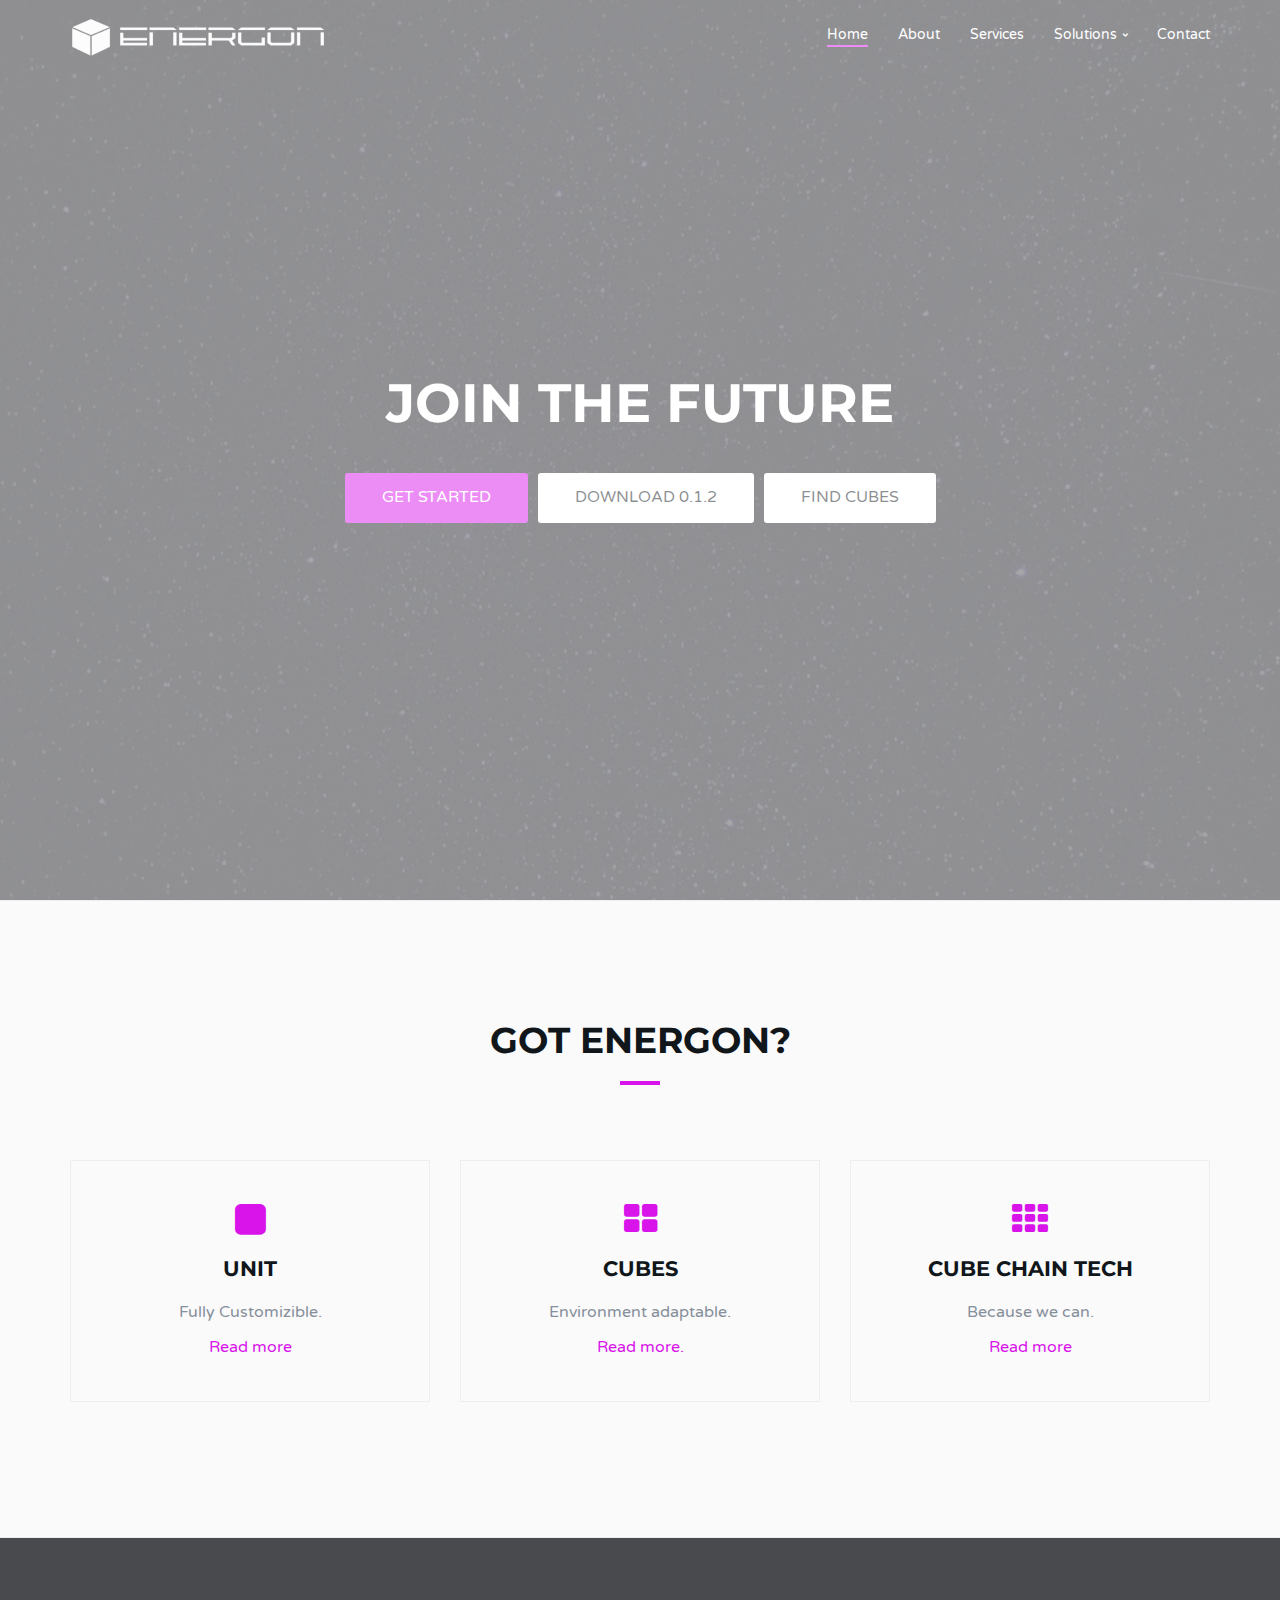
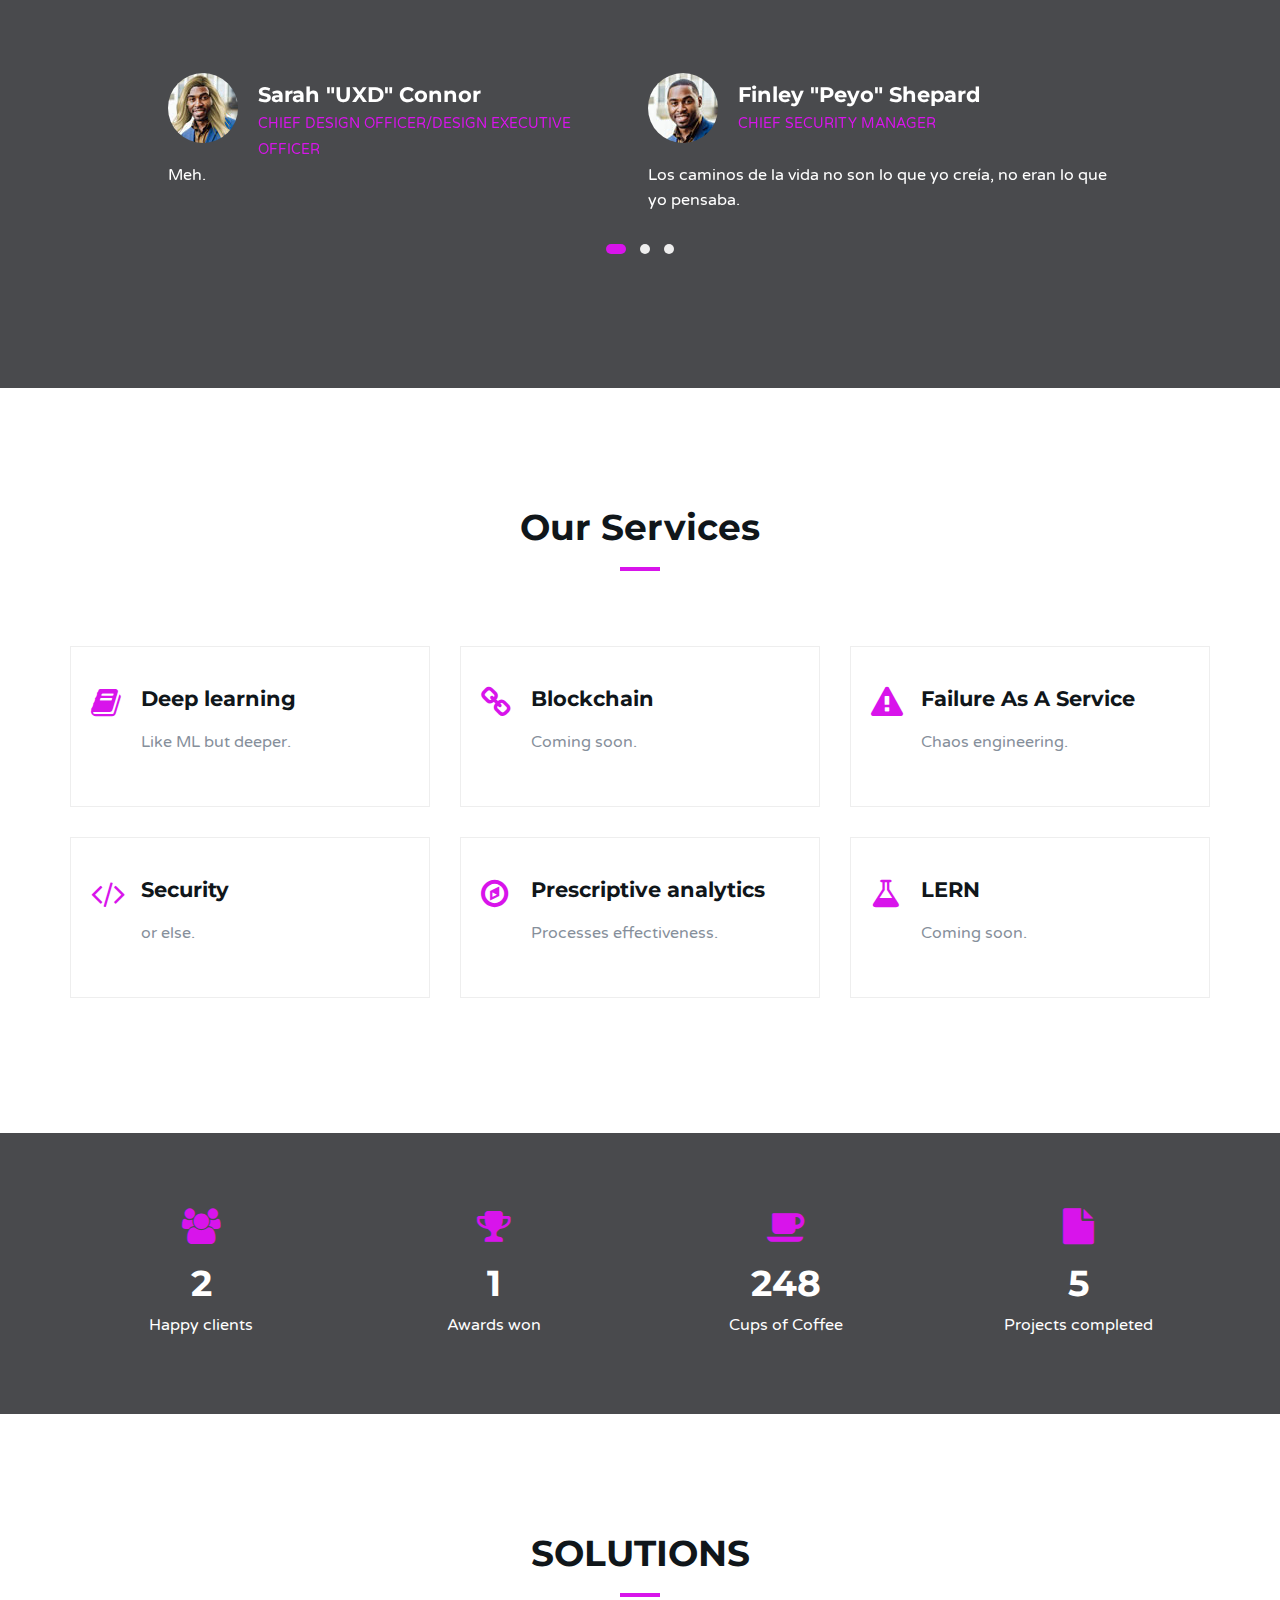
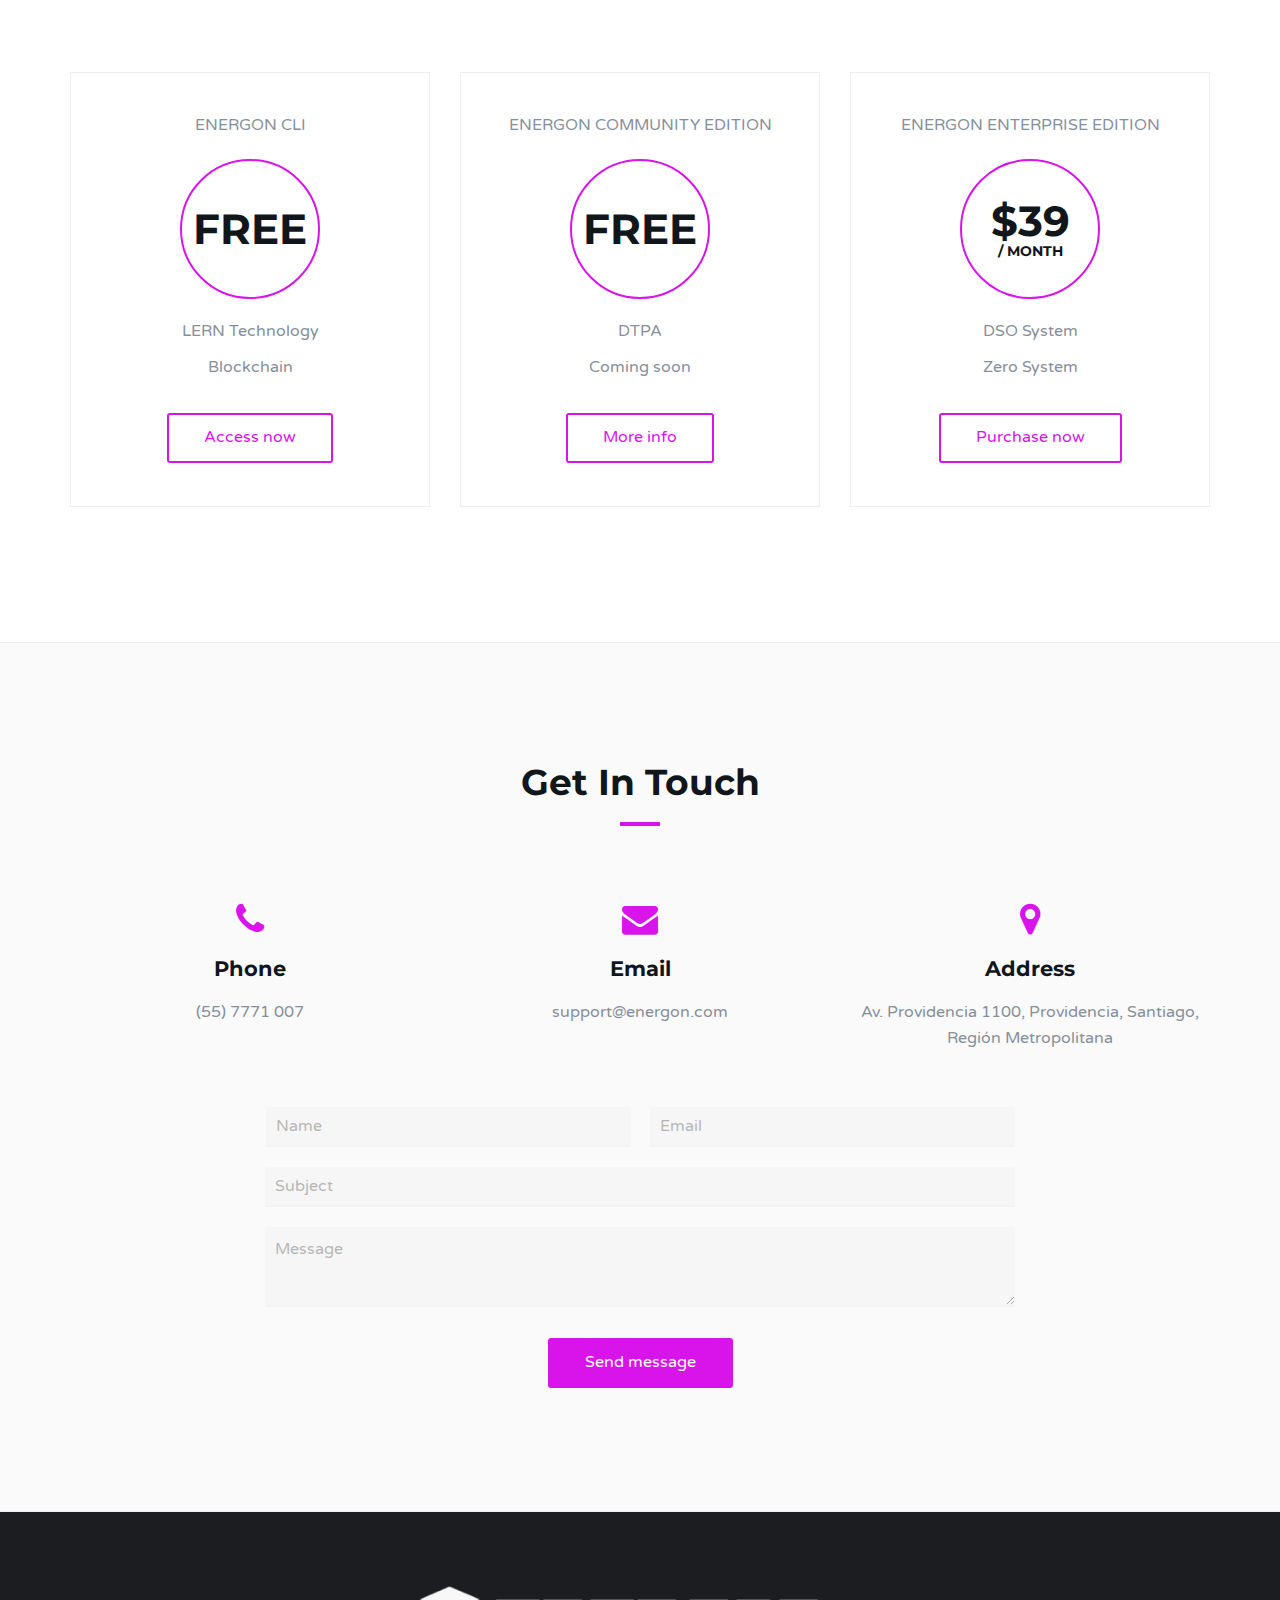
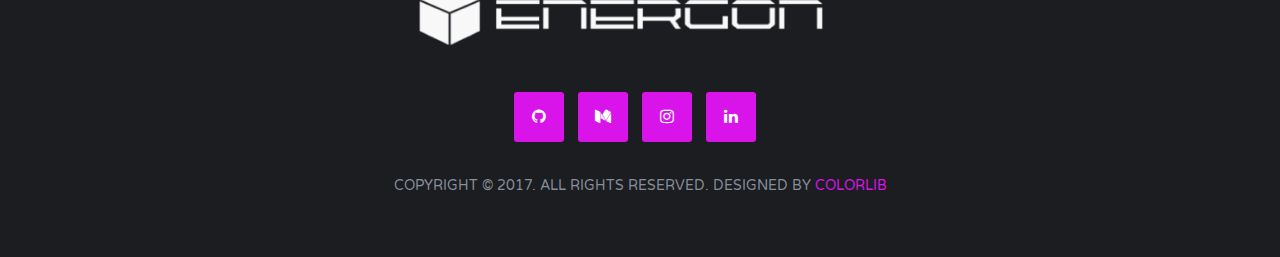
<file: index.html>
<!DOCTYPE html>
<html lang="en">

<head>
	<meta charset="utf-8">
	<meta http-equiv="X-UA-Compatible" content="IE=edge">
	<meta name="viewport" content="width=device-width, initial-scale=1">
	<!-- The above 3 meta tags *must* come first in the head; any other head content must come *after* these tags -->

	<title>ENERGON</title>

	<!-- Google font -->
	<link href="https://fonts.googleapis.com/css?family=Montserrat:400,700%7CVarela+Round" rel="stylesheet">

	<!-- Bootstrap -->
	<link type="text/css" rel="stylesheet" href="css/bootstrap.min.css" />

	<!-- Owl Carousel -->
	<link type="text/css" rel="stylesheet" href="css/owl.carousel.css" />
	<link type="text/css" rel="stylesheet" href="css/owl.theme.default.css" />

	<!-- Magnific Popup -->
	<link type="text/css" rel="stylesheet" href="css/magnific-popup.css" />

	<!-- Font Awesome Icon -->
	<link rel="stylesheet" href="css/font-awesome.min.css">

	<!-- Custom stlylesheet -->
	<link type="text/css" rel="stylesheet" href="css/style.css" />

	<link rel="shortcut icon" href="img/favicon.ico" type="image/x-icon">


	<!-- HTML5 shim and Respond.js for IE8 support of HTML5 elements and media queries -->
	<!-- WARNING: Respond.js doesn't work if you view the page via file:// -->
	<!--[if lt IE 9]>
		<script src="https://oss.maxcdn.com/html5shiv/3.7.3/html5shiv.min.js"></script>
		<script src="https://oss.maxcdn.com/respond/1.4.2/respond.min.js"></script>
	<![endif]-->
</head>

<body>
	<!-- Header -->
	<header id="home">
		<!-- Background Image -->
		<div class="bg-img" style="background-image: url('./img/background1.jpg');">
			<div class="overlay"></div>
		</div>
		<!-- /Background Image -->

		<!-- Nav -->
		<nav id="nav" class="navbar nav-transparent">
			<div class="container">

				<div class="navbar-header">
					<!-- Logo -->
					<div class="navbar-brand">
						<a href="index.html">
							<img class="logo" src="img/logo.png" alt="logo">
							<img class="logo-alt" src="img/logo-alt.png" alt="logo">
						</a>
					</div>
					<!-- /Logo -->

					<!-- Collapse nav button -->
					<div class="nav-collapse">
						<span></span>
					</div>
					<!-- /Collapse nav button -->
				</div>

				<!--  Main navigation  -->
				<ul class="main-nav nav navbar-nav navbar-right">
					<li><a href="#home">Home</a></li>
					<li><a href="#about">About</a></li>
					<li><a href="#service">Services</a></li>
					<li class="has-dropdown"><a href="#pricing">Solutions</a>
						<ul class="dropdown">
							<li><a href="downloads.html">energon-cli</a></li>
						</ul>
					</li>
		<!-- <li><a href="blog-single.html">Blog</a></li>-->					
				<li><a href="#contact">Contact</a></li>
				</ul>
				<!-- /Main navigation -->

			</div>
		</nav>
		<!-- /Nav -->

		<!-- home wrapper -->
		<div class="home-wrapper">
			<div class="container">
				<div class="row">

					<!-- home content -->
					<div class="col-md-10 col-md-offset-1">
						<div class="home-content">
							<h1 class="white-text">JOIN THE FUTURE</h1>
							<button class="main-btn"  href="blog-single.html";>GET STARTED</button>
							<button class="white-btn" onclick="javascript:sendEvent('Download!');">DOWNLOAD 0.1.2</button>
							<button class="white-btn" onClick="javascript:sendEvent('Find Cubes');">FIND CUBES</button>
						</div>
					</div>
					<!-- /home content -->

				</div>
			</div>
		</div>
		<!-- /home wrapper -->

	</header>
	<!-- /Header -->

	<!-- About -->
	<div id="about" class="section md-padding bg-grey">

		<!-- Container -->
		<div class="container">

			<!-- Row -->
			<div class="row">

				<!-- Section header -->
				<div class="section-header text-center">
					<h2 class="title">GOT ENERGON?</h2>
				</div>
				<!-- /Section header -->

				<!-- about -->
				<div class="col-md-4">
					<div class="about">
						<i class="fa fa-square"></i>
						<h3>UNIT</h3>
						<p>Fully Customizible.</p>
						<a href="#">Read more</a>
					</div>
				</div>
				<!-- /about -->

				<!-- about -->
				<div class="col-md-4">
					<div class="about">
						<i class="fa fa-th-large"></i>
						<h3>CUBES</h3>
						<p>Environment adaptable.</p>
						<a href="#">Read more.</a>
					</div>
				</div>
				<!-- /about -->

				<!-- about -->
				<div class="col-md-4">
					<div class="about">
						<i class="fa fa-th"></i>
						<h3>CUBE CHAIN TECH</h3>
						<p>Because we can.</p>
						<a href="https://bitbucket.org/AdonaiLucio/energon-cli/src/master/">Read more</a>
					</div>
				</div>
				<!-- /about -->

			</div>
			<!-- /Row -->

		</div>
		<!-- /Container -->

	</div>
	<!-- /About -->

	<!-- Testimonial -->
	<div id="testimonial" class="section md-padding">

		<!-- Background Image -->
		<div class="bg-img" style="background-image: url('./img/background3.jpg');">
			<div class="overlay"></div>
		</div>
		<!-- /Background Image -->

		<!-- Container -->
		<div class="container">

			<!-- Row -->
			<div class="row">

				<!-- Testimonial slider -->
				<div class="col-md-10 col-md-offset-1">
					<div id="testimonial-slider" class="owl-carousel owl-theme">

                        <!-- testimonial -->
                        <div class="testimonial">
                            <div class="testimonial-meta">
                                <img src="./img/perso3.jpg" alt="">
                                <h3 class="white-text">Sarah "UXD" Connor</h3>
                                <span>Chief Design Officer/Design Executive Officer</span>
                            </div>
                            <p class="white-text">Meh.</p>
                        </div>
                        <!-- /testimonial -->

						<!-- testimonial -->
						<div class="testimonial">
							<div class="testimonial-meta">
								<img src="./img/perso1.jpg" alt="">
								<h3 class="white-text">Finley "Peyo" Shepard</h3>
								<span>Chief Security Manager</span>
							</div>
							<p class="white-text">Los caminos de la vida no son lo que yo creía, no eran lo que yo pensaba.</p>
						</div>
						<!-- /testimonial -->

						<!-- testimonial -->
						<div class="testimonial">
							<div class="testimonial-meta">
								<img src="./img/perso2.jpg" alt="">
								<h3 class="white-text">John "Miguel" Hammond</h3>
								<span>Principal Infraestructure Chief Officer</span>
							</div>
							<p class="white-text">Dos y dos son cuatro, cuatro y dos son seis, seis y dos son ocho y ocho dieciséis.</p>
						</div>
						<!-- /testimonial -->

                        <!-- testimonial -->
                        <div class="testimonial">
                            <div class="testimonial-meta">
                                <img src="./img/perso4.jpg" alt="">
                                <h3 class="white-text">Max "Lucio" Power</h3>
                                <span>Chief Technical Manage</span>
                            </div>
                            <p class="white-text">Me gustan las largas caminatas por la playa.</p>
                        </div>
                        <!-- /testimonial -->

                        <!-- testimonial -->
                        <div class="testimonial">
                            <div class="testimonial-meta">
                                <img src="./img/perso5.jpg" alt="">
                                <h3 class="white-text">Bajirao "Ivan" Singham</h3>
                                <span>Quality Leading Internal Analytics Officer</span>
                            </div>
                            <p class="white-text">YOU CAN'T HANDLE THE TRUTH.</p>
                        </div>
                        <!-- /testimonial -->
                	
					</div>
				</div>
				<!-- /Testimonial slider -->

			</div>
			<!-- /Row -->

		</div>
		<!-- /Container -->

	</div>
	<!-- /Testimonial -->

	<!-- Service -->
	<div id="service" class="section md-padding">

		<!-- Container -->
		<div class="container">

			<!-- Row -->
			<div class="row">

				<!-- Section header -->
				<div class="section-header text-center">
					<h2 class="title">Our Services</h2>
				</div>
				<!-- /Section header -->

				<!-- service -->
				<div class="col-md-4 col-sm-6">
					<div class="service">
						<i class="fa fa-book"></i>
						<h3>Deep learning</h3>
						<p>Like ML but deeper.</p>
					</div>
				</div>
				<!-- /service -->

				<!-- service -->
				<div class="col-md-4 col-sm-6">
					<div class="service">
						<i class="fa fa-link"></i>
						<h3>Blockchain</h3>
						<p>Coming soon.</p>
					</div>
				</div>
				<!-- /service -->

				<!-- service -->
				<div class="col-md-4 col-sm-6">
					<div class="service">
						<i class="fa fa-exclamation-triangle"></i>
						<h3>Failure As A Service</h3>
						<p>Chaos engineering</a>.</p>
					</div>
				</div>
				<!-- /service -->

				<!-- service -->
				<div class="col-md-4 col-sm-6">
					<div class="service">
						<i class="fa fa-code"></i>
						<h3>Security</h3>
						<p>or else.</p>
					</div>
				</div>
				<!-- /service -->

				<!-- service -->
				<div class="col-md-4 col-sm-6">
					<div class="service">
						<i class="fa fa-compass"></i>
						<h3>Prescriptive analytics</h3>
						<p>Processes effectiveness.</p> 
					</div>
				</div>
				<!-- /service -->

				<!-- service -->
				<div class="col-md-4 col-sm-6">
					<div class="service">
						<i class="fa fa-flask"></i>
						<h3>LERN</h3>
						<p>Coming soon.</p>
					</div>
				</div>
				<!-- /service -->

			</div>
			<!-- /Row -->

		</div>
		<!-- /Container -->

	</div>
	<!-- /Service -->

	<!-- Numbers -->
	<div id="numbers" class="section sm-padding">

		<!-- Background Image -->
		<div class="bg-img" style="background-image: url('./img/background2.jpg');">
			<div class="overlay"></div>
		</div>
		<!-- /Background Image -->

		<!-- Container -->
		<div class="container">

			<!-- Row -->
			<div class="row">

				<!-- number -->
				<div class="col-sm-3 col-xs-6">
					<div class="number">
						<i class="fa fa-users"></i>
						<h3 class="white-text"><span class="counter">2</span></h3>
						<span class="white-text">Happy clients</span>
					</div>
				</div>
				<!-- /number -->

				<!-- number -->
				<div class="col-sm-3 col-xs-6">
					<div class="number">
						<i class="fa fa-trophy"></i>
						<h3 class="white-text"><span class="counter">1</span></h3>
						<span class="white-text">Awards won</span>
					</div>
				</div>
				<!-- /number -->

				<!-- number -->
				<div class="col-sm-3 col-xs-6">
					<div class="number">
						<i class="fa fa-coffee"></i>
						<h3 class="white-text"><span class="counter">248</span></h3>
						<span class="white-text">Cups of Coffee</span>
					</div>
				</div>
				<!-- /number -->

				<!-- number -->
				<div class="col-sm-3 col-xs-6">
					<div class="number">
						<i class="fa fa-file"></i>
						<h3 class="white-text"><span class="counter">5</span></h3>
						<span class="white-text">Projects completed</span>
					</div>
				</div>
				<!-- /number -->

			</div>
			<!-- /Row -->

		</div>
		<!-- /Container -->

	</div>
	<!-- /Numbers -->

	<!-- Pricing -->
	<div id="pricing" class="section md-padding">

		<!-- Container -->
		<div class="container">

			<!-- Row -->
			<div class="row">

				<!-- Section header -->
				<div class="section-header text-center">
					<h2 class="title">SOLUTIONS</h2>
				</div>
				<!-- /Section header -->

				<!-- pricing -->
                <div class="col-sm-4">
                    <div class="pricing">
                        <div class="price-head">
                            <span class="price-title">Energon CLI</span>
                            <div class="price">
                                <h3>FREE</h3>
                            </div>
                        </div>
                        <ul class="price-content">
                            <li>
                                <p>LERN Technology</p>
                            </li>
                            <li>
                                <p>Blockchain</p>
                            </li>
                        </ul>
                        <div class="price-btn">
                            <button class="outline-btn">Access now</button>
                        </div>
                    </div>
                </div>
                <!-- /pricing -->

				<!-- pricing -->
				<div class="col-sm-4">
					<div class="pricing">
						<div class="price-head">
							<span class="price-title">Energon Community Edition</span>
							<div class="price">
								<h3>FREE</h3>
							</div>
						</div>
						<ul class="price-content">
							<li>
								<p>DTPA</p>
							</li>
							<li>
								<p>Coming soon</p>
							</li>
						</ul>
						<div class="price-btn">
							<button class="outline-btn">More info</button>
						</div>
					</div>
				</div>
				<!-- /pricing -->

				<!-- pricing -->
				<div class="col-sm-4">
					<div class="pricing">
						<div class="price-head">
							<span class="price-title">Energon Enterprise Edition</span>
							<div class="price">
								<h3>$39<span class="duration">/ month</span></h3>
							</div>
						</div>
						<ul class="price-content">
							<li>
								<p>DSO System</p>
							</li>
							<li>
                                <p>Zero System</p>
							</li>
						</ul>
						<div class="price-btn">
							<button class="outline-btn">Purchase now</button>
						</div>
					</div>
				</div>
				<!-- /pricing -->

			</div>
			<!-- Row -->

		</div>
		<!-- /Container -->

	</div>
	<!-- /Pricing -->

	<!-- Contact -->
	<div id="contact" class="section md-padding bg-grey">

		<!-- Container -->
		<div class="container">

			<!-- Row -->
			<div class="row">

				<!-- Section-header -->
				<div class="section-header text-center">
					<h2 class="title">Get in touch</h2>
				</div>
				<!-- /Section-header -->

				<!-- contact -->
				<div class="col-sm-4">
					<div class="contact">
						<i class="fa fa-phone"></i>
						<h3>Phone</h3>
						<p>(55) 7771 007 </p>
					</div>
				</div>
				<!-- /contact -->

				<!-- contact -->
				<div class="col-sm-4">
					<div class="contact">
						<i class="fa fa-envelope"></i>
						<h3>Email</h3>
						<p>support@energon.com</p>
					</div>
				</div>
				<!-- /contact -->

				<!-- contact -->
				<div class="col-sm-4">
					<div class="contact">
						<i class="fa fa-map-marker"></i>
						<h3>Address</h3>
						<p>Av. Providencia 1100, Providencia, Santiago, Región Metropolitana</p>
					</div>
				</div>
				<!-- /contact -->

				<!-- contact form -->
				<div class="col-md-8 col-md-offset-2">
					<form class="contact-form" netlify>
						<input type="text" class="input" placeholder="Name">
						<input type="email" class="input" placeholder="Email">
						<input type="text" class="input" placeholder="Subject">
						<textarea class="input" placeholder="Message"></textarea>
						<div align="center" data-netlify-recaptcha></div>
						<button class="main-btn">Send message</button>
					</form>
				</div>
				<!-- /contact form -->

			</div>
			<!-- /Row -->

		</div>
		<!-- /Container -->

	</div>
	<!-- /Contact -->


	<!-- Footer -->
	<footer id="footer" class="sm-padding bg-dark">

		<!-- Container -->
		<div class="container">

			<!-- Row -->
			<div class="row">

				<div class="col-md-12">

					<!-- footer logo -->
					<div class="footer-logo">
						<a href="index.html"><img src="img/logo-alt.png" alt="logo"></a>
					</div>
					<!-- /footer logo -->

					<!-- footer follow -->
					<ul class="footer-follow">
						<li><a href="#"><i class="fa fa-github"></i></a></li>
						<li><a href="#"><i class="fa fa-medium"></i></a></li>
						<li><a href="#"><i class="fa fa-instagram"></i></a></li>
						<li><a href="#"><i class="fa fa-linkedin"></i></a></li>
					</ul>
					<!-- /footer follow -->

					<!-- footer copyright -->
					<div class="footer-copyright">
						<p>Copyright © 2017. All Rights Reserved. Designed by <a href="https://colorlib.com" target="_blank">Colorlib</a></p>
					</div>
					<!-- /footer copyright -->

				</div>

			</div>
			<!-- /Row -->

		</div>
		<!-- /Container -->

	</footer>
	<!-- /Footer -->

	<!-- Back to top -->
	<div id="back-to-top"></div>
	<!-- /Back to top -->

	<!-- Preloader -->
	<div id="preloader">
		<div class="preloader">
			<span></span>
			<span></span>
			<span></span>
			<span></span>
		</div>
	</div>
	<!-- /Preloader -->
	
	<!-- Analytics by QLIAO -->
	<script async src="https://www.googletagmanager.com/gtag/js?id=UA-125651501-1"></script>
	<script type="text/javascript" src="js/analytics.js"></script>

	<!-- jQuery Plugins -->
	<script type="text/javascript" src="js/jquery.min.js"></script>
	<script type="text/javascript" src="js/bootstrap.min.js"></script>
	<script type="text/javascript" src="js/owl.carousel.min.js"></script>
	<script type="text/javascript" src="js/jquery.magnific-popup.js"></script>
	<script type="text/javascript" src="js/main.js"></script>

</body>

</html>
</file>
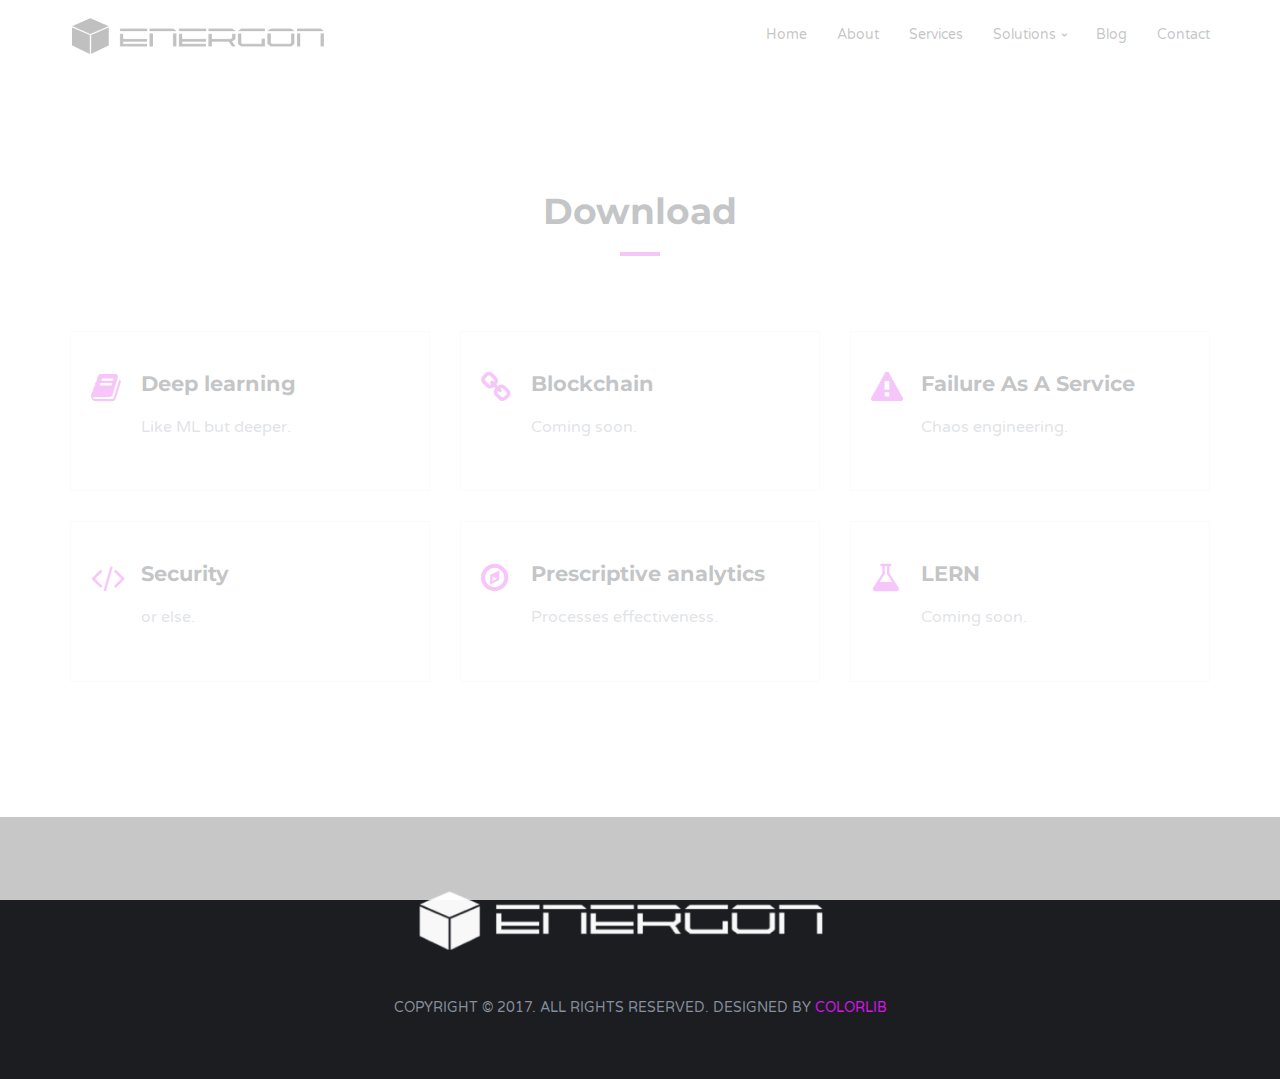
<file: downloads.html>
<!DOCTYPE html>
<html lang="en">

<head>
	<meta charset="utf-8">
	<meta http-equiv="X-UA-Compatible" content="IE=edge">
	<meta name="viewport" content="width=device-width, initial-scale=1">
	<!-- The above 3 meta tags *must* come first in the head; any other head content must come *after* these tags -->

	<title>HTML Template</title>

	<!-- Google font -->
	<link href="https://fonts.googleapis.com/css?family=Montserrat:400,700%7CVarela+Round" rel="stylesheet">

	<!-- Bootstrap -->
	<link type="text/css" rel="stylesheet" href="css/bootstrap.min.css" />

	<!-- Owl Carousel -->
	<link type="text/css" rel="stylesheet" href="css/owl.carousel.css" />
	<link type="text/css" rel="stylesheet" href="css/owl.theme.default.css" />

	<!-- Magnific Popup -->
	<link type="text/css" rel="stylesheet" href="css/magnific-popup.css" />

	<!-- Font Awesome Icon -->
	<link rel="stylesheet" href="css/font-awesome.min.css">

	<!-- Custom stlylesheet -->
	<link type="text/css" rel="stylesheet" href="css/style.css" />

	<!-- HTML5 shim and Respond.js for IE8 support of HTML5 elements and media queries -->
	<!-- WARNING: Respond.js doesn't work if you view the page via file:// -->
	<!--[if lt IE 9]>
		<script src="https://oss.maxcdn.com/html5shiv/3.7.3/html5shiv.min.js"></script>
		<script src="https://oss.maxcdn.com/respond/1.4.2/respond.min.js"></script>
	<![endif]-->
</head>

<body>

	<!-- Header -->
	<header>

		<!-- Nav -->
		<nav id="nav" class="navbar">
			<div class="container">

				<div class="navbar-header">
					<!-- Logo -->
					<div class="navbar-brand">
						<a href="index.html">
							<img class="logo" src="img/logo.png" alt="logo">
						</a>
					</div>
					<!-- /Logo -->

					<!-- Collapse nav button -->
					<div class="nav-collapse">
						<span></span>
					</div>
					<!-- /Collapse nav button -->
				</div>

				<!--  Main navigation  -->
				<ul class="main-nav nav navbar-nav navbar-right">
					<li><a href="#home">Home</a></li>
					<li><a href="#about">About</a></li>
					<li><a href="#service">Services</a></li>
					<li class="has-dropdown"><a>Solutions</a>
						<ul class="dropdown">
							<li><a href="#">energon-cli</a></li>
							<li><a href="#">energon-lern</a></li>
						</ul>
					</li>
					<li><a href="blog-single.html">Blog</a></li>
					<li><a href="#contact">Contact</a></li>
				</ul>
				<!-- /Main navigation -->

			</div>
		</nav>
		<!-- /Nav -->

	</header>
	<!-- /Header -->

	<!-- Service -->
	<div id="Holiwis" class="section md-padding">

		<!-- Container -->
		<div class="container">

			<!-- Row -->
			<div class="row">

				<!-- Section header -->
				<div class="section-header text-center">
					<h2 class="title">Download</h2>
				</div>
				<!-- /Section header -->

				<!-- service -->
				<div class="col-md-4 col-sm-6">
					<div class="service">
						<i class="fa fa-book"></i>
						<h3>Deep learning</h3>
						<p>Like ML but deeper.</p>
					</div>
				</div>
				<!-- /service -->

				<!-- service -->
				<div class="col-md-4 col-sm-6">
					<div class="service">
						<i class="fa fa-link"></i>
						<h3>Blockchain</h3>
						<p>Coming soon.</p>
					</div>
				</div>
				<!-- /service -->

				<!-- service -->
				<div class="col-md-4 col-sm-6">
					<div class="service">
						<i class="fa fa-exclamation-triangle"></i>
						<h3>Failure As A Service</h3>
						<p>Chaos engineering</a>.</p>
					</div>
				</div>
				<!-- /service -->

				<!-- service -->
				<div class="col-md-4 col-sm-6">
					<div class="service">
						<i class="fa fa-code"></i>
						<h3>Security</h3>
						<p>or else.</p>
					</div>
				</div>
				<!-- /service -->

				<!-- service -->
				<div class="col-md-4 col-sm-6">
					<div class="service">
						<i class="fa fa-compass"></i>
						<h3>Prescriptive analytics</h3>
						<p>Processes effectiveness.</p> 
					</div>
				</div>
				<!-- /service -->

				<!-- service -->
				<div class="col-md-4 col-sm-6">
					<div class="service">
						<i class="fa fa-flask"></i>
						<h3>LERN</h3>
						<p>Coming soon.</p>
					</div>
				</div>
				<!-- /service -->

			</div>
			<!-- /Row -->

		</div>
		<!-- /Container -->

	</div>
	<!-- /Service -->

	<!-- Footer -->
	<footer id="footer" class="sm-padding bg-dark">

		<!-- Container -->
		<div class="container">

			<!-- Row -->
			<div class="row">

				<div class="col-md-12">

					<!-- footer logo -->
					<div class="footer-logo">
						<a href="index.html"><img src="img/logo-alt.png" alt="logo"></a>
					</div>
					<!-- /footer logo -->

					<!-- footer copyright -->
					<div class="footer-copyright">
						<p>Copyright © 2017. All Rights Reserved. Designed by <a href="https://colorlib.com" target="_blank">Colorlib</a></p>
					</div>
					<!-- /footer copyright -->

				</div>

			</div>
			<!-- /Row -->

		</div>
		<!-- /Container -->

	</footer>
	<!-- /Footer -->



	<!-- Back to top -->
	<div id="back-to-top"></div>
	<!-- /Back to top -->

	<!-- Preloader -->
	<div id="preloader">
		<div class="preloader">
			<span></span>
			<span></span>
			<span></span>
			<span></span>
		</div>
	</div>
	<!-- /Preloader -->

	<!-- jQuery Plugins -->
	<script type="text/javascript" src="js/jquery.min.js"></script>
	<script type="text/javascript" src="js/bootstrap.min.js"></script>
	<script type="text/javascript" src="js/owl.carousel.min.js"></script>
	<script type="text/javascript" src="js/jquery.magnific-popup.js"></script>
	<script type="text/javascript" src="js/main.js"></script>

</body>

</html>
</file>
<file: css/style.css>
/*
Theme Name:
Author: yaminncco

Colors:
	Body 		: #868F9B
	Headers 	: #10161A
	Primary 	: #6195FF -> Replaced by energon color
	Dark        : #FCFCFF
    Grey 		: #F4F4F4 #FAFAFA #EEE
    Energon     : #d814eb

Fonts: Montserrat Varela Round

Table OF Contents
------------------------------------
1 > General
2 > Logo
3 > Navigation
4 > Header
5 > About
6 > Portfolio
7 > Services
8 >  Why choose us
9 >  Numbers
10 > Pricing
11 > Testimonial
12 > Team
13 > Blog
14 > Blog post
15 > Blog sidebar
16 > Contact
17 > Footer
18 > Responsive
19 > Owl theme
20 > Back to top
21 > Preloader

------------------------------------*/

/*------------------------------------*\
	General
\*------------------------------------*/


/* -- typography -- */

body {
    font-family: 'Varela Round', sans-serif;
    font-size: 16px;
    line-height: 1.6;
    overflow-x: hidden;
    color: #868F9B;
}

h1, h2, h3, h4, h5, h6 {
    font-family: 'Montserrat', sans-serif;
    font-weight: 700;
    margin-top: 0px;
    margin-bottom: 20px;
    color: #10161A;
}

h1 {
    font-size: 54px;
}

h2 {
    font-size: 36px;
}

h3 {
    font-size: 21px;
}

h4 {
    font-size: 18px;
}

h5 {
    font-size: 16px;
}

a {
    color: #d814eb;
    text-decoration: none;
    -webkit-transition: 0.2s opacity;
    transition: 0.2s opacity;
}

a:hover, a:focus {
    text-decoration: none;
    outline: none;
    opacity: 0.8;
    color: #d814eb;
}

.main-color {
    color: #d814eb;
}

.white-text {
    color: #FFF;
}

::-moz-selection {
    background-color: #d814eb;
    color: #FFF;
}

::selection {
    background-color: #d814eb;
    color: #FFF;
}

ul, ol {
    margin: 0;
    padding: 0;
    list-style: none
}

/* -- section  -- */

.section {
    position: relative;
}

.md-padding {
    padding-top: 120px;
    padding-bottom: 120px;
}

.sm-padding {
    padding-top: 60px;
    padding-bottom: 60px;
}


/* --  background section  -- */

.bg-grey {
    background-color: #FAFAFA;
    border-top: 1px solid #EEE;
    border-bottom: 1px solid #EEE;
}

.bg-dark {
    background-color: #1C1D21;
}


/* --  background image section  -- */

.bg-img {
    position: absolute;
    left: 0;
    top: 0;
    right: 0;
    bottom: 0;
    z-index: -1;
    background-position: center;
    background-size: cover;
    background-attachment: fixed;
}

.bg-img .overlay {
    position: absolute;
    left: 0;
    top: 0;
    right: 0;
    bottom: 0;
    opacity: .8;
    background: #1C1D21;
}


/* --  section header  -- */

.section-header {
    position: relative;
    margin-bottom: 60px;
}

.section-header .title {
    text-transform: capitalize;
}

.title:after {
    content:"";
  	display:block;
  	height:4px;
  	width:40px;
  	background-color: #d814eb;
    margin-top: 20px;
}

.text-center .title:after {
    margin: 20px auto 0px;
}

/* --  Input  -- */

input[type="text"], input[type="email"], input[type="password"], input[type="number"], input[type="date"], input[type="url"], input[type="tel"], textarea {
    height: 40px;
    width: 100%;
    border: none;
	  background: #F4F4F4;
    border-bottom: 2px solid #EEE;
    color: #354052;
    padding: 0px 10px;
    opacity: 0.5;
    -webkit-transition: 0.2s border-color, 0.2s opacity;
    transition: 0.2s border-color, 0.2s opacity;
}

textarea {
    padding: 10px 10px;
    min-height: 80px;
    resize: vertical;
}

input[type="text"]:focus, input[type="email"]:focus, input[type="password"]:focus, input[type="number"]:focus, input[type="date"]:focus, input[type="url"]:focus, input[type="tel"]:focus, textarea:focus {
    border-color: #d814eb;
    opacity: 1;
}

/* --  Buttons  -- */

.main-btn, .white-btn, .outline-btn {
    display: inline-block;
    padding: 10px 35px;
    margin: 3px;
    border: 2px solid transparent;
    border-radius: 3px;
    -webkit-transition: 0.2s opacity;
    transition: 0.2s opacity;
}

.main-btn {
    background: #d814eb;
    color: #FFF;
}

.white-btn {
    background: #FFF;
    color: #10161A !important;
}

.outline-btn {
    background: transparent;
    color: #d814eb !important;
    border-color: #d814eb;
}

.main-btn:hover, .white-btn:hover, .outline-btn:hover {
    opacity: 0.8;
}


/*------------------------------------*\
	Logo
\*------------------------------------*/

.navbar-brand {
    padding: 0;
}

.navbar-brand .logo, .navbar-brand .logo-alt {
    max-height: 50px;
    display: block;
}

#nav:not(.nav-transparent):not(.fixed-nav) .navbar-brand .logo-alt {
	display: none;
}

#nav.nav-transparent:not(.fixed-nav) .navbar-brand .logo {
	display: none;
}

#nav.fixed-nav .navbar-brand .logo-alt {
    display: none;
}

@media only screen and (max-width: 767px) {
    #nav.nav-transparent .navbar-brand .logo-alt {
        display: none !important;
    }
    #nav.nav-transparent .navbar-brand .logo {
        display: block !important;
    }
}


/*------------------------------------*\
	Navigation
\*------------------------------------*/

#nav {
    padding: 10px 0px;
    background: #FFF;
    -webkit-transition: 0.2s padding;
    transition: 0.2s padding;
    z-index: 999;
}

#nav.navbar {
    border: none;
    border-radius: 0;
    margin-bottom: 0px;
}

#nav.fixed-nav {
    position: fixed;
    left: 0;
    right: 0;
    padding: 0px 0px;
    background-color: #FFF !important;
    border-bottom: 1px solid #EEE;
}

#nav.nav-transparent {
    background: transparent;
}


/* -- default nav -- */

@media only screen and (min-width: 768px) {
    .main-nav li {
        padding: 0px 15px;
    }
    .main-nav li a {
        font-size: 14px;
        -webkit-transition: 0.2s color;
        transition: 0.2s color;
    }
    .main-nav>li>a {
        color: #10161A;
        padding: 15px 0px;
    }
    #nav.nav-transparent:not(.fixed-nav) .main-nav>li>a {
        color: #fff;
    }
    .main-nav>li>a:hover, .main-nav>li>a:focus, .main-nav>li.active>a {
        background: transparent;
        color: #d814eb;
    }
    .main-nav>li>a:after {
        content: "";
        display: block;
        background-color: #d814eb;
        height: 2px;
        width: 0%;
        -webkit-transition: 0.2s width;
        transition: 0.2s width;
    }
    .main-nav>li>a:hover:after, .main-nav>li.active>a:after {
        width: 100%;
    }
    /* dropdown */
    .has-dropdown {
        position: relative;
    }
    .has-dropdown>a:before {
        font-family: 'FontAwesome';
        content: "\f054";
        font-size: 6px;
        margin-left: 6px;
        float: right;
        -webkit-transform: rotate(90deg);
        -ms-transform: rotate(90deg);
        transform: rotate(90deg);
        -webkit-transition: 0.2s transform;
        transition: 0.2s transform;
    }
    .dropdown {
        position: absolute;
        right: -50%;
        top: 0;
        background-color: #d814eb;
        width: 200px;
        -webkit-box-shadow: 0px 5px 5px -5px rgba(53, 64, 82, 0.2);
        box-shadow: 0px 5px 5px -5px rgba(53, 64, 82, 0.2);
        -webkit-transform: translateY(15px) translateX(50%);
        -ms-transform: translateY(15px) translateX(50%);
        transform: translateY(15px) translateX(50%);
        opacity: 0;
        visibility: hidden;
        -webkit-transition: 0.2s all;
        transition: 0.2s all;
    }
    .main-nav>.has-dropdown>.dropdown {
        top: 100%;
        right: 50%;
    }
    .main-nav>.has-dropdown>.dropdown .dropdown.dropdown-left {
        right: 150%;
    }
    .dropdown li a {
        display: block;
        color: #FFF;
        border-top: 1px solid rgba(250, 250, 250, 0.1);
        padding: 10px 0px;
    }
    .dropdown li:nth-child(1) a {
        border-top: none;
    }
    .has-dropdown:hover>.dropdown {
        opacity: 1;
        visibility: visible;
        -webkit-transform: translateY(0px) translateX(50%);
        -ms-transform: translateY(0px) translateX(50%);
        transform: translateY(0px) translateX(50%);
    }
    .has-dropdown:hover>a:before {
        -webkit-transform: rotate(0deg);
        -ms-transform: rotate(0deg);
        transform: rotate(0deg);
    }
    .nav-collapse {
        display: none;
    }
}


/* -- mobile nav -- */

@media only screen and (max-width: 767px) {
    #nav {
        padding: 0px 0px;
    }
    #nav.nav-transparent {
        background: #FFF;
    }
    .main-nav {
        position: fixed;
        right: 0;
        height: calc(100vh - 80px);
        -webkit-box-shadow: 0px 80px 0px 0px #1C1D21;
        box-shadow: 0px 80px 0px 0px #1C1D21;
        max-width: 250px;
        width: 0%;
        -webkit-transform: translateX(100%);
        -ms-transform: translateX(100%);
        transform: translateX(100%);
        margin: 0;
        overflow-y: auto;
        background: #1C1D21;
        -webkit-transition: 0.2s all;
        transition: 0.2s all;
    }
    #nav.open .main-nav {
        -webkit-transform: translateX(0%);
        -ms-transform: translateX(0%);
        transform: translateX(0%);
        width: 100%;
    }
    .main-nav li {
        border-top: 1px solid rgba(250, 250, 250, 0.1);
    }
    .main-nav li a {
        display: block;
        color: #FFF;
        -webkit-transition: 0.2s all;
        transition: 0.2s all;
    }
    .main-nav>li.active {
        border-left: 6px solid #d814eb;
    }
    .main-nav li a:hover, .main-nav li a:focus {
        background-color: #d814eb;
        color: #FFF;
        opacity: 1;
    }
    .has-dropdown>a:after {
        content: "\f054";
        font-family: 'FontAwesome';
        float: right;
        -webkit-transition: 0.2s -webkit-transform;
        transition: 0.2s -webkit-transform;
        transition: 0.2s transform;
        transition: 0.2s transform, 0.2s -webkit-transform;
    }
    .dropdown {
        opacity: 0;
        visibility: hidden;
        height: 0;
        background: rgba(250, 250, 250, 0.1);
    }
    .dropdown li a {
        padding: 6px 10px;
    }
    .has-dropdown.open-drop>a:after {
        -webkit-transform: rotate(90deg);
        -ms-transform: rotate(90deg);
        transform: rotate(90deg);
    }
    .has-dropdown.open-drop>.dropdown {
        opacity: 1;
        visibility: visible;
        height: auto;
        -webkit-transition: 0.2s all;
        transition: 0.2s all;
    }
}


/* -- nav btn collapse -- */

.nav-collapse {
    position: relative;
    float: right;
    width: 40px;
    height: 40px;
    margin-top: 5px;
    margin-right: 5px;
    cursor: pointer;
    z-index: 99999;
}

.nav-collapse span {
    display: block;
    -webkit-transform: translate(-50%, -50%);
    -ms-transform: translate(-50%, -50%);
    transform: translate(-50%, -50%);
    position: absolute;
    top: 50%;
    left: 50%;
    width: 25px;
}

.nav-collapse span:before, .nav-collapse span:after {
    content: "";
    display: block;
}

.nav-collapse span, .nav-collapse span:before, .nav-collapse span:after {
    height: 4px;
    background: #10161A;
    -webkit-transition: 0.2s all;
    transition: 0.2s all;
}

.nav-collapse span:before {
    -webkit-transform: translate(0%, 10px);
    -ms-transform: translate(0%, 10px);
    transform: translate(0%, 10px);
}

.nav-collapse span:after {
    -webkit-transform: translate(0%, -14px);
    -ms-transform: translate(0%, -14px);
    transform: translate(0%, -14px);
}

#nav.open .nav-collapse span {
    background: transparent;
}

#nav.open .nav-collapse span:before {
    -webkit-transform: translateY(0px) rotate(-135deg);
    -ms-transform: translateY(0px) rotate(-135deg);
    transform: translateY(0px) rotate(-135deg);
}

#nav.open .nav-collapse span:after {
    -webkit-transform: translateY(-4px) rotate(135deg);
    -ms-transform: translateY(-4px) rotate(135deg);
    transform: translateY(-4px) rotate(135deg);
}


/*------------------------------------*\
	Header
\*------------------------------------*/

header {
    position: relative;
}

#home {
    height: 100vh;
}

#home .home-wrapper {
    position: absolute;
    left: 0px;
    right: 0px;
    top: 50%;
    -webkit-transform: translateY(-50%);
    -ms-transform: translateY(-50%);
    transform: translateY(-50%);
    text-align: center;
}

.home-content h1 {
  text-transform: uppercase;
}
.home-content button {
  margin-top: 20px;
}

.header-wrapper h2 {
    display: inline-block;
    margin-bottom: 0px;
}

.header-wrapper .breadcrumb {
    float: right;
    background: transparent;
    margin-bottom: 0px;
}

.header-wrapper .breadcrumb .breadcrumb-item.active {
    color: #868F9B;
}

.breadcrumb>li+li:before {
    color: #868F9B;
}


/*------------------------------------*\
	About
\*------------------------------------*/

.about {
    position: relative;
    text-align: center;
    padding: 40px 20px;
    border: 1px solid #EEE;
    margin: 15px 0px;
}

.about i {
    font-size: 36px;
    color: #d814eb;
    margin-bottom: 20px;
}

.about:after {
    content: "";
    background-color: #1C1D21;
    position: absolute;
    left: 0;
    top: 0;
    bottom: 0;
    width: 0%;
    z-index: -1;
    -webkit-transition: 0.2s width;
    transition: 0.2s width;
}

.about:hover:after {
    width: 100%;
}

.about h3 {
    -webkit-transition: 0.2s color;
    transition: 0.2s color;
}

.about:hover h3 {
    color: #EEE;
}


/*------------------------------------*\
	Portfolio
\*------------------------------------*/

.work {
    position: relative;
    padding: 20px;
}

.work>img {
  width: 100%;
}

.work .overlay {
    background: #1C1D21;
    position: absolute;
    top: 0px;
    left: 0px;
    right: 0px;
    bottom: 0px;
    opacity: 0;
    -webkit-transition: 0.2s opacity;
    transition: 0.2s opacity;
    -webkit-transition-delay: 0.2s;
    transition-delay: 0.2s;
}

.work:hover .overlay {
    -webkit-transition-delay: 0s;
    transition-delay: 0s;
    opacity: 0.8;
}

.work .work-content {
    position: absolute;
    left: 25px;
    right: 25px;
    top: 50%;
    text-align: center;
    -webkit-transform: translateY(-50%);
    -ms-transform: translateY(-50%);
    transform: translateY(-50%);
}

.work .work-content h3 {
    -webkit-transform: translateY(100%);
    -ms-transform: translateY(100%);
    transform: translateY(100%);
    opacity: 0;
    color: #FFF;
    margin-bottom: 10px;
    -webkit-transition: 0.2s all;
    transition: 0.2s all;
    -webkit-transition-delay: 0.1s;
    transition-delay: 0.1s;
}

.work:hover .work-content h3 {
    -webkit-transform: translateY(0%);
    -ms-transform: translateY(0%);
    transform: translateY(0%);
    opacity: 1;
    -webkit-transition-delay: 0.1s;
    transition-delay: 0.1s;
}

.work .work-content span {
    display: block;
    text-transform: uppercase;
    -webkit-transform: translateY(100%);
    -ms-transform: translateY(100%);
    transform: translateY(100%);
    opacity: 0;
    color: #d814eb;
    margin-bottom: 5px;
    -webkit-transition: 0.2s all;
    transition: 0.2s all;
    -webkit-transition-delay: 0.2s;
    transition-delay: 0.2s;
}

.work:hover .work-content span {
    -webkit-transform: translateY(0%);
    -ms-transform: translateY(0%);
    transform: translateY(0%);
    opacity: 1;
    -webkit-transition-delay: 0s;
    transition-delay: 0s;
}

.work .work-link {
    text-align: center;
    margin-top: 20px;
    opacity: 0;
    -webkit-transition: 0.2s opacity;
    transition: 0.2s opacity;
}

.work .work-link a {
    display: inline-block;
    width: 50px;
    height: 50px;
    background-color: #d814eb;
    color: #FFF;
    line-height: 50px;
    text-align: center;
}

.work:hover .work-link {
    -webkit-transition-delay: 0.2s;
    transition-delay: 0.2s;
    opacity: 1;
}


/*------------------------------------*\
	Services
\*------------------------------------*/

.service {
    position: relative;
    padding: 40px 20px 40px 70px;
    margin: 15px 0px;
    border: 1px solid #EEE;
}

.service i {
    position: absolute;
    left: 20px;
    text-align: center;
    font-size: 32px;
    color: #d814eb;
    border-radius: 50%;
}

.service:after {
    content: "";
    background-color: #1C1D21;
    position: absolute;
    left: 0;
    top: 0;
    bottom: 0;
    width: 0%;
    z-index: -1;
    -webkit-transition: 0.2s width;
    transition: 0.2s width;
}

.service:hover:after {
    width: 100%;
}

.service h3 {
  -webkit-transition: 0.2s color;
  transition: 0.2s color;
}

.service:hover h3 {
    color: #fff;
}

/*------------------------------------*\
	Why choose us
\*------------------------------------*/

.feature {
    margin: 15px 0px;
}
.feature i {
    float: left;
    padding: 5px;
    border-radius: 50%;
    color: #d814eb;
    border: 1px solid #d814eb;
    margin-right: 5px;
}

/*------------------------------------*\
	Numbers
\*------------------------------------*/

.number {
    text-align: center;
    margin: 15px 0px;
}

.number i {
    color: #d814eb;
    font-size: 36px;
    margin-bottom: 20px;
}

.number h3 {
    font-size: 36px;
    margin-bottom: 10px;
}


/*------------------------------------*\
	Pricing
\*------------------------------------*/

.pricing {
    position: relative;
    text-align: center;
    border: 1px solid #EEE;
    background-color: #FFF;
    z-index: 11;
    margin: 15px 0px;
}

.pricing::after {
    content: "";
    background-color: #1C1D21;
    position: absolute;
    left: 0;
    right: 0;
    top: 0;
    height: 0%;
    z-index: -1;
    -webkit-transition: 0.2s height;
    transition: 0.2s height;
}

.pricing:hover:after {
    height: 100%;
}

.pricing .price-head {
    position: relative;
    margin-bottom: 20px;
}

.pricing .price-title {
    display: block;
    padding: 40px 0px 20px;
    text-transform: uppercase;
    -webkit-transition: 0.2s color;
    transition: 0.2s color;
}

.pricing:hover .price-title {
    color: #d814eb;
}

.pricing .price {
    position: relative;
    width: 140px;
    height: 140px;
    line-height: 140px;
    text-align: center;
    margin: auto;
    border-radius: 50%;
    border: 2px solid #d814eb;
}

.pricing .price h3 {
  font-size: 42px;
  margin: 0px;
  -webkit-transition: 0.2s color;
  transition: 0.2s color;
  -webkit-transform: translateY(-50%);
      -ms-transform: translateY(-50%);
          transform: translateY(-50%);
  top: 50%;
  position: absolute;
  left: 0;
  right: 0;
}

.pricing:hover .price h3 {
    color: #fff;
}

.pricing .duration {
    display: block;
    font-size: 14px;
    text-transform: uppercase;
    color: #10161A;
    -webkit-transition: 0.2s color;
    transition: 0.2s color;
}

.pricing:hover .duration {
    color: #fff;
}

.pricing .price-btn {
    padding-top: 20px;
    padding-bottom: 40px;
}

/*------------------------------------*\
	Testimonial
\*------------------------------------*/

.testimonial {
    margin: 15px 0px;
}

.testimonial-meta {
    position: relative;
    padding-left: 90px;
    height: 70px;
    margin-bottom: 20px;
    padding-top: 10px;
}

.testimonial img {
    position: absolute;
    left: 0;
    top: 0;
    width: 70px !important;
    height: 70px !important;
    border-radius: 50%;
}

.testimonial h3 {
    margin-bottom: 5px;
}

.testimonial span {
    font-size: 14px;
    color: #d814eb;
    text-transform: uppercase;
}


/*------------------------------------*\
	Team
\*------------------------------------*/

.team {
    position: relative;
    background-color: #F4F4F4;
    padding: 40px 20px;
    margin: 15px 0px;
}

.team::after {
    content: "";
    background-color: #1C1D21;
    position: absolute;
    left: 0;
    right: 0;
    top: 0;
    height: 0%;
    z-index: 1;
    -webkit-transition: 0.2s height;
    transition: 0.2s height;
}

.team:hover:after {
    height: 100%;
}

.team-img {
    position: relative;
    margin-bottom: 20px;
    z-index: 11;
}

.team-img>img {
  width: 100%;
}

.team .overlay {
    background: #1C1D21;
    position: absolute;
    bottom: 0;
    left: 0;
    right: 0;
    top: 0;
    opacity: 0;
    -webkit-transition: 0.2s opacity;
    transition: 0.2s opacity;
}

.team:hover .overlay {
    opacity: 0.8;
}

.team .team-content {
    text-align: center;
    position: relative;
    z-index: 11;
}

.team .team-content h3 {
    margin-bottom: 10px;
    -webkit-transition: 0.2s color;
    transition: 0.2s color;
}

.team .team-content span {
    font-size: 14px;
    text-transform: uppercase;
    -webkit-transition: 0.2s color;
    transition: 0.2s color;
}

.team:hover .team-content h3 {
    color: #FFF;
}

.team:hover .team-content span {
    color: #d814eb;
}

.team .team-social {
    position: absolute;
    top: 0;
    right: 0;
    opacity: 0;
    -webkit-transition: 0.2s opacity;
    transition: 0.2s opacity;
}

.team .team-social a {
    display: block;
    line-height: 50px;
    width: 50px;
    text-align: center;
    background-color: #d814eb;
    color: #FFF;
}

.team:hover .team-social {
    opacity: 1;
}


/*------------------------------------*\
	Blog
\*------------------------------------*/

.blog {
    background-color: #FFF;
    margin: 15px 0px;
}

.blog .blog-content {
    padding: 20px 20px 40px;
}

.blog .blog-meta {
    margin-bottom: 20px;
}

.blog .blog-meta li {
    display: inline-block;
    font-size: 14px;
    color: #10161A;
    margin-right: 10px;
}

.blog .blog-meta li i {
    color: #d814eb;
    margin-right: 5px;
}

/*------------------------------------*\
	Blog post
\*------------------------------------*/

#main .blog .blog-content {
  padding: 20px 0px 0px;
}

#main .blog {
  margin-top: 0px;
}

/* -- blog tags -- */

.blog-tags {
    margin: 40px 0px;
}

.blog-tags h5 {
    margin-bottom: 0;
    display: inline-block;
}

.blog-tags a {
    display: inline-block;
    padding: 6px 13px;
    font-size: 14px;
    margin: 2px 0px;
    background: #F4F4F4;
    color: #10161A;
}

.blog-tags a:hover {
  color: #FFF;
  background-color: #d814eb;
}

.blog-tags a i {
    margin-right: 3px;
    color: #d814eb;
}

.blog-tags a:hover i {
  color: #FFF;
}


/* -- blog author -- */

.blog-author {
    margin: 40px 0px;
}

.blog-author .media .media-left {
    padding-right: 20px;
}

.blog-author .media {
    padding: 20px;
    border: 1px solid #EEE;
}

.blog-author .media .media-heading {
    padding-bottom: 20px;
    margin-bottom: 20px;
    border-bottom: 1px solid #EEE;
}

.blog-author .media .media-heading h3 {
    display: inline-block;
    margin: 0;
    text-transform: uppercase;
}

.blog-author .media .media-heading .author-social {
  float: right;
}

.blog-author .author-social a {
    display: inline-block;
    width: 24px;
    height: 24px;
    text-align: center;
    line-height: 24px;
    border-radius: 3px;
    margin-left: 5px;
    color: #FFF;
    background-color: #d814eb;
}

/* -- blog comments -- */

.blog-comments {
    margin: 40px 0px;
}

.blog-comments .media {
    padding: 20px;
    background-color: #FFF;
    border-top: 1px solid #EEE;
    border-bottom: 0px;
    border-right: 1px solid #EEE;
    border-left: 1px solid #EEE;
    margin-top: 0px;
}

.blog-comments .media:first-child {
    border-bottom: 0px;
}

.blog-comments .media:last-child {
    border-bottom: 1px solid #EEE;
}

.blog-comments .media .media-left {
  padding-right: 20px;
}

.blog-comments .media .media-body .media-heading {
    text-transform: uppercase;
    margin-bottom:10px;
}

.blog-comments .media .media-body .media-heading .time {
    font-size: 12px;
    margin-left: 20px;
    font-weight: 400;
    color: #868F9B;
}

.blog-comments .media .media-body .media-heading .reply {
    float: right;
    margin: 0;
    font-size: 12px;
    text-transform: uppercase;
    font-weight: 400;
}

.blog-comments .media.author {
    background-color: #F4F4F4;
    border-color: #d814eb;
    border-bottom: 1px solid #d814eb;
}
.blog-comments .media.author>.media-body>.media-heading {
    color: #d814eb;
}

.blog-comments .media.author + .media {
    border-top: 0px;
}

/* blog reply form */

.reply-form {
    margin: 40px 0px;
}

.reply-form form .input, .reply-form form .input , .reply-form form textarea {
	margin-bottom:20px;
}

.reply-form form .input, .reply-form form .input {
    width: calc(50% - 10px);
    display: inline-block;
}

.reply-form form .input:nth-child(2) {
    margin-left: 15px;
}


/*------------------------------------*\
	Blog sidebar
\*------------------------------------*/

#aside .widget {
    margin-bottom: 40px;
}

.widget h3 {
  text-transform: uppercase;
}

/* -- search sidebar -- */

#aside .widget-search {
    position: relative;
}

#aside .widget-search .search-input {
    padding-right: 50px;
}

#aside .widget-search .search-btn {
    position: absolute;
    right: 0px;
	  bottom: 0px;
    width: 40px;
    height: 40px;
    border: none;
    line-height: 40px;
    background-color: transparent;
    color: #d814eb;
}

/* -- category sidebar -- */

.widget-category a {
    display: block;
    font-size: 14px;
    color: #354052;
    border-bottom: 1px solid #EEE;
    padding: 5px;
}

.widget-category a:nth-child(1) {
  border-top: 1px solid #EEE;
}

.widget-category a span {
    float: right;
    color: #d814eb;
}

.widget-category a:hover {
    color: #d814eb;
}

/* -- tags sidebar -- */

.widget-tags a {
  display: inline-block;
  padding: 6px 13px;
  font-size: 14px;
  margin: 2px 0px;
  background: #F4F4F4;
  color: #10161A;
}

.widget-tags a:hover {
  color: #FFF;
  background-color: #d814eb;
}

/* -- posts sidebar -- */

.widget-post {
    min-height: 70px;
    margin-bottom: 25px;
}

.widget-post img {
    display: block;
    float: left;
    margin-right: 10px;
    margin-top: 5px;
}

.widget-post a {
    display: block;
    color: #10161A;
}

.widget-post a:hover {
    color: #d814eb;
}

.widget-post .blog-meta {
    display: inline-block;
}

.widget-post .blog-meta li {
    display: inline-block;
    margin-right: 5px;
    color: #d814eb;
    font-size: 12px;
}

.widget-post li i {
    color: #d814eb;
    margin-right: 5px;
}



/*------------------------------------*\
	Contact
\*------------------------------------*/

.contact {
    margin: 15px 0px;
    text-align: center;
}

.contact i {
    font-size: 36px;
    color: #d814eb;
    margin-bottom: 20px;
}

.contact-form {
    text-align: center;
    margin-top: 40px;
}

.contact-form .input {
    margin-bottom: 20px;
}


.contact-form .input:nth-child(1), .contact-form .input:nth-child(2) {
    width: calc(50% - 10px);
}

.contact-form .input:nth-child(2) {
    margin-left: 15px;
}

/*------------------------------------*\
	Footer
\*------------------------------------*/

#footer {
    position: relative;
}

.footer-logo {
    text-align: center;
    margin-bottom: 40px;
}

.footer-logo>a>img {
    max-height: 80px;
}

.footer-follow {
    text-align: center;
    margin-bottom: 20px;
}

.footer-follow li {
    display: inline-block;
    margin-right: 10px;
    margin-bottom: 13px;
}

.footer-follow li a {
  display: inline-block;
  width: 50px;
  height: 50px;
  line-height: 50px;
  text-align: center;
  border-radius: 3px;
  background-color: #d814eb;
  color:#FFF;
}

.footer-copyright p {
    text-align: center;
    font-size: 14px;
    text-transform: uppercase;
    margin: 0;
}


/*------------------------------------*\
	Responsive
\*------------------------------------*/


@media only screen and (max-width: 991px) {}

@media only screen and (max-width: 767px) {
  .section-header h2.title {
  		font-size:31.5px;
	}

  .main-btn , .default-btn , .outline-btn , .white-btn  {
  		padding: 8px 22px;
  		font-size:14px;
	}

  .home-content h1 {
		font-size:36px;
	}

  .header-wrapper h2 {
      margin-bottom: 20px;
      text-align: center;
      display: block;
  }

  .header-wrapper .breadcrumb {
      float: none;
      text-align: center;
  }
}

@media only screen and (max-width: 480px) {
  #portfolio [class*='col-xs'] {
		  width:100%;
	}

  #numbers [class*='col-xs'] {
		  width:100%;
	}

  .contact-form .input:nth-child(1), .contact-form .input:nth-child(2) {
      width: 100%;
  }
  .contact-form .input:nth-child(2) {
      margin-left: 0px;
  }

  .reply-form form .input, .reply-form form .input {
      width: 100%;
  }
  .reply-form form .input:nth-child(2) {
      margin-left: 0px;
  }



  .blog-author .media .media-left {
      display: block;
      padding-right: 0;
      margin-bottom: 20px;
  }
  .blog-author .media {
      text-align: center;
  }
  .blog-author .media .media-heading .author-social {
      margin-top: 10px;
      float: none;
  }
  .blog-author .media .media-left img {
      margin: auto;
  }

  .blog-comments .media .media {
      margin:0px -15px;
  }
}



/*------------------------------------*\
	Owl theme
\*------------------------------------*/

/* -- dots -- */

.owl-theme .owl-dots .owl-dot span {
    border: none;
    background: #EEE;
    -webkit-transition: 0.2s all;
    transition: 0.2s all;
}

.owl-theme .owl-dots .owl-dot:hover span {
    background: #d814eb;
}
.owl-theme .owl-dots .owl-dot.active span {
	  background: #d814eb;
	  width:20px;
}

/* -- nav -- */

.owl-theme .owl-nav {
    opacity: 0;
    -webkit-transition: 0.2s opacity;
    transition: 0.2s opacity;
}

.owl-theme:hover .owl-nav {
    opacity: 1;
}

.owl-theme .owl-nav [class*='owl-'] {
    position: absolute;
    top: 50%;
    -webkit-transform: translateY(-50%);
        -ms-transform: translateY(-50%);
            transform: translateY(-50%);
    background: #d814eb;
    color: #FFF;
  	padding: 0px;
  	width: 50px;
  	height: 50px;
  	border-radius:3px;
  	line-height: 50px;
  	margin: 0;
}

.owl-theme .owl-prev {
    left: 0px;
}

.owl-theme .owl-next {
    right: 0px;
}

.owl-theme .owl-nav [class*='owl-']:hover {
    opacity: 0.8;
    background: #d814eb;
}


/*------------------------------------*\
	Back to top
\*------------------------------------*/

#back-to-top {
  	display:none;
  	position: fixed;
  	bottom: 20px;
  	right: 20px;
  	width: 50px;
  	height: 50px;
  	line-height: 50px;
  	text-align: center;
  	background: #d814eb;
  	border-radius:3px;
  	color: #FFF;
  	z-index: 9999;
    -webkit-transition: 0.2s opacity;
    transition: 0.2s opacity;
  	cursor: pointer;
}

#back-to-top:after {
    content: "\f106";
    font-family: 'FontAwesome';
}

#back-to-top:hover {
    opacity: 0.8;
}

/*------------------------------------*\
	Preloader
\*------------------------------------*/


#preloader {
    position: fixed;
    left: 0;
    top: 0;
    bottom: 0;
    right: 0;
    background-color: #FFF;
    z-index: 99999;
}

.preloader {
    position: absolute;
    left: 50%;
    top: 50%;
    -webkit-transform: translate(-50%, -50%);
        -ms-transform: translate(-50%, -50%);
            transform: translate(-50%, -50%);
}
.preloader span {
    display: inline-block;
    background-color: #d814eb;
    width: 25px;
    height: 25px;
    -webkit-animation: 1s preload ease-in-out infinite;
            animation: preload 1s ease-in-out infinite;
    -webkit-transform: scale(0);
        -ms-transform: scale(0);
            transform: scale(0);
    border-radius:50%;
}

.preloader span:nth-child(1) {
    -webkit-animation-delay: 0s;
            animation-delay: 0s;
}

.preloader span:nth-child(2) {
    -webkit-animation-delay: 0.1s;
            animation-delay: 0.1s;
}

.preloader span:nth-child(3) {
    -webkit-animation-delay: 0.15s;
            animation-delay: 0.15s;
}

.preloader span:nth-child(4) {
    -webkit-animation-delay: 0.2s;
            animation-delay: 0.2s;
}

@-webkit-keyframes preload {
	0% {
	   -webkit-transform:scale(0);
	           transform:scale(0);
	}
  50% {
    -webkit-transform:scale(1);
            transform:scale(1);
  }
  100% {
    -webkit-transform:scale(0);
            transform:scale(0);
  }
}

@keyframes preload {
	0% {
	   -webkit-transform:scale(0);
	           transform:scale(0);
	}
  50% {
    -webkit-transform:scale(1);
            transform:scale(1);
  }
  100% {
    -webkit-transform:scale(0);
            transform:scale(0);
  }
}
</file>
